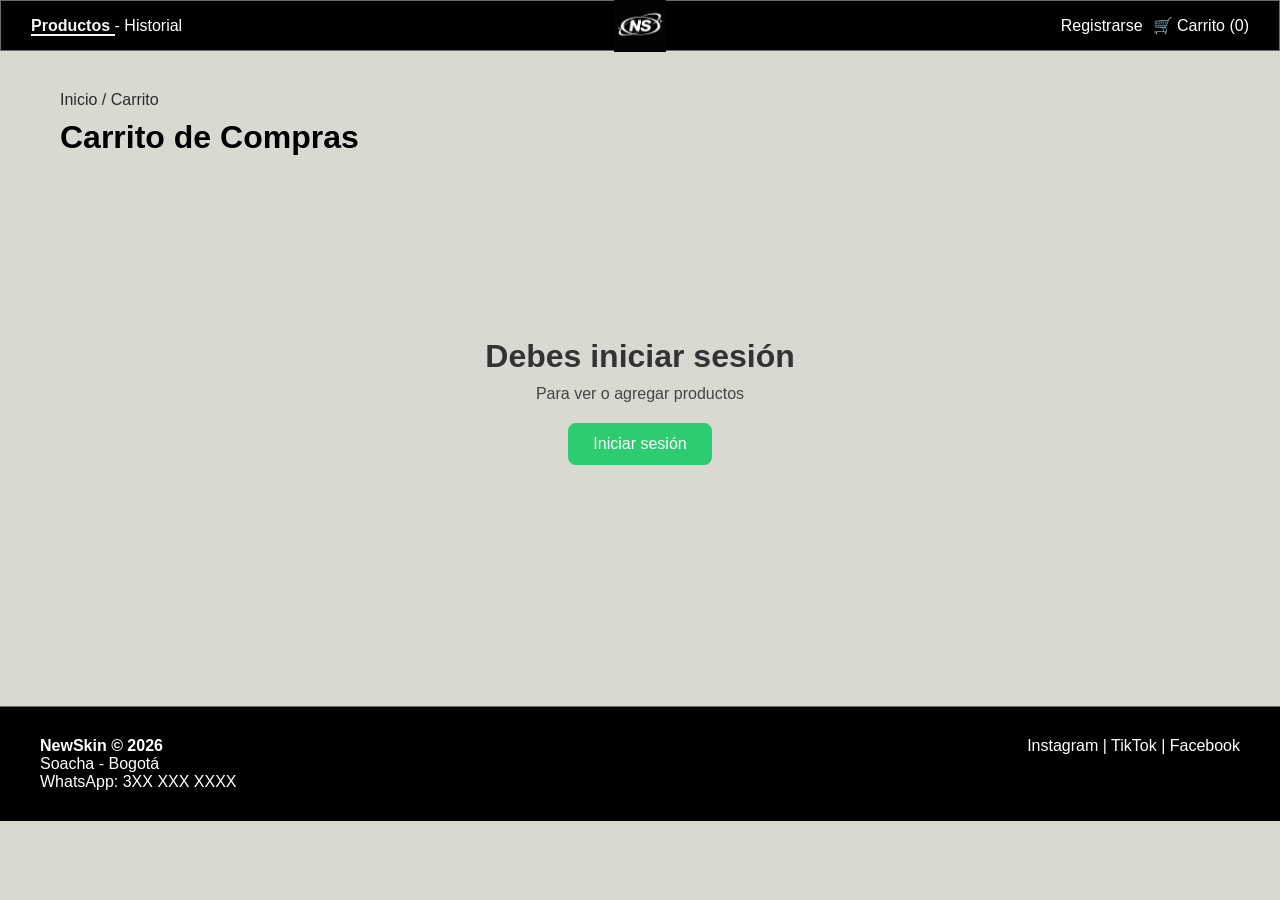
<file: Pruebas/html/PruebasCarrito.html>
<!DOCTYPE html>
<html lang="es">

<head>
    <meta charset="UTF-8">
    <meta name="viewport" content="width=device-width, initial-scale=1.0">
    <title>Carrito - NewSkin</title>
    <link rel="website icon" type="jpg" href="https://i.pinimg.com/736x/f6/bf/cd/f6bfcd062144fc391a9fd2374e61634c.jpg">
    <!--Cambie le link porque esta el de stagionatura xd-->

    <meta name="viewport" content="width=device-width, initial-scale=1.0">
    <link rel="stylesheet" href="/Pruebas/css/P_login.css">
    <link rel="stylesheet" href="/Pruebas/css/P_registrarse.css">
    <link rel="stylesheet" href="/Pruebas/css/P_inicarSesion.css">
    <link rel="stylesheet" href="/Pruebas/css/P_usuario.css">
    <link rel="stylesheet" href="/Pruebas/css/P_toast_login.css">
    <link rel="stylesheet" href="/Pruebas/css/P_carrito_CARRITO.css">
    <link rel="stylesheet" href="/Pruebas/css/P_productos_CARRITO.css">
    <link rel="stylesheet" href="/Pruebas/css/P_editar_producto_CARRITO.css">
    <link rel="stylesheet" href="/Pruebas/css/P_finalizar_compra_CARRITO.css">
    <link rel="stylesheet" href="/Pruebas/css/P_historial_CARRITO.css">
    <link rel="stylesheet" href="/Pruebas/css/P_toast_carritocompras.css">
    <link rel="stylesheet" href="/Pruebas/css/P_responsive_carrito_CARRITO.css">
</head>

<body>
    <header class="header">

        <div class="menu-toggle_carrito" onclick="toggleMenu_carrito()">☰</div>
    
        <div class="header-left">
            <span id="btnProductos" class="activo">Productos </span>
            <span> - </span>
            <span id="btnHistorial"> Historial</span>
        </div>
    
        <div class="logo" onclick="window.location.href='/Pruebas/html/PruebasOficial.html';">
            <img src="/Pruebas/img/logo/NS_negro.jpeg" alt="NEW SKIN">
        </div>
    
        <div class="header-right">
            <div class="login loginBtn"></div>
            <span>🛒 Carrito (<span class="contadorCarrito">0</span>)</span>
        </div>
    
    </header>
    
    <div id="mobileMenu_carrito" class="mobile-menu_carrito">
        <p id="btnProductosMobile_carrito">Productos</p>
        <p id="btnHistorialMobile_carrito">Historial</p>
        <p class="loginBtn"></p>
    </div>

    <main>
    
        <div class="breadcrumb"><samp onclick="window.location.href='/Pruebas/html/PruebasOficial.html';">Inicio</samp><samp> / Carrito</samp></div>

        <h1>Carrito de Compras</h1>
        <div id="carritoContainer"></div>
        <div class="acciones"></div>
    
    </main>
    <footer>
        <div class="footer-content">
            <div>
                <p><b>NewSkin © 2026</b></p>
                <p>Soacha - Bogotá</p>
                <p>WhatsApp: 3XX XXX XXXX</p>
            </div>
            <div>
                <a href="https://www.instagram.com/newskin.col?igsh=bjlxbjMxemZkdnFq" target="_blank" class="social">Instagram</a> |
                <a href="https://www.tiktok.com/@newskin2?_r=1&_t=ZS-958Opl9dTUN" target="_blank" class="social">TikTok</a> |
                <a href="https://www.facebook.com/share/1AdoXUvwRw/" target="_blank" class="social">Facebook</a>
            </div>
        </div>
    </footer>

</body>
    <script src="/Pruebas/js/P_login.js"></script>
    <script src="/Pruebas/js/P_registrarse.js"></script>
    <script src="/Pruebas/js/P_iniciarSesion.js"></script>
    <script src="/Pruebas/js/P_usuario_INDEX.js"></script>
    <script src="/Pruebas/js/P_toast_login.js"></script>
    <script src="/Pruebas/js/P_productos_carrito_CARRITO.js"></script>
    <script src="/Pruebas/js/P_editar_producto_CARRITO.js"></script>
    <script src="/Pruebas/js/P_finalizar_compra_CARRITO.js"></script>
    <script src="/Pruebas/js/P_productos-historial_CARRITO.js"></script>
    <script src="/Pruebas/js/P_historial_carrito_CARRIT.JS"></script>
    <script src="/Pruebas/js/P_carrito.js"></script>
    <script src="/Pruebas/js/P_toast_carritocompras.js"></script>
    <script src="/Pruebas/js/P_responsive_INDEX.js"></script>
</html>
</file>
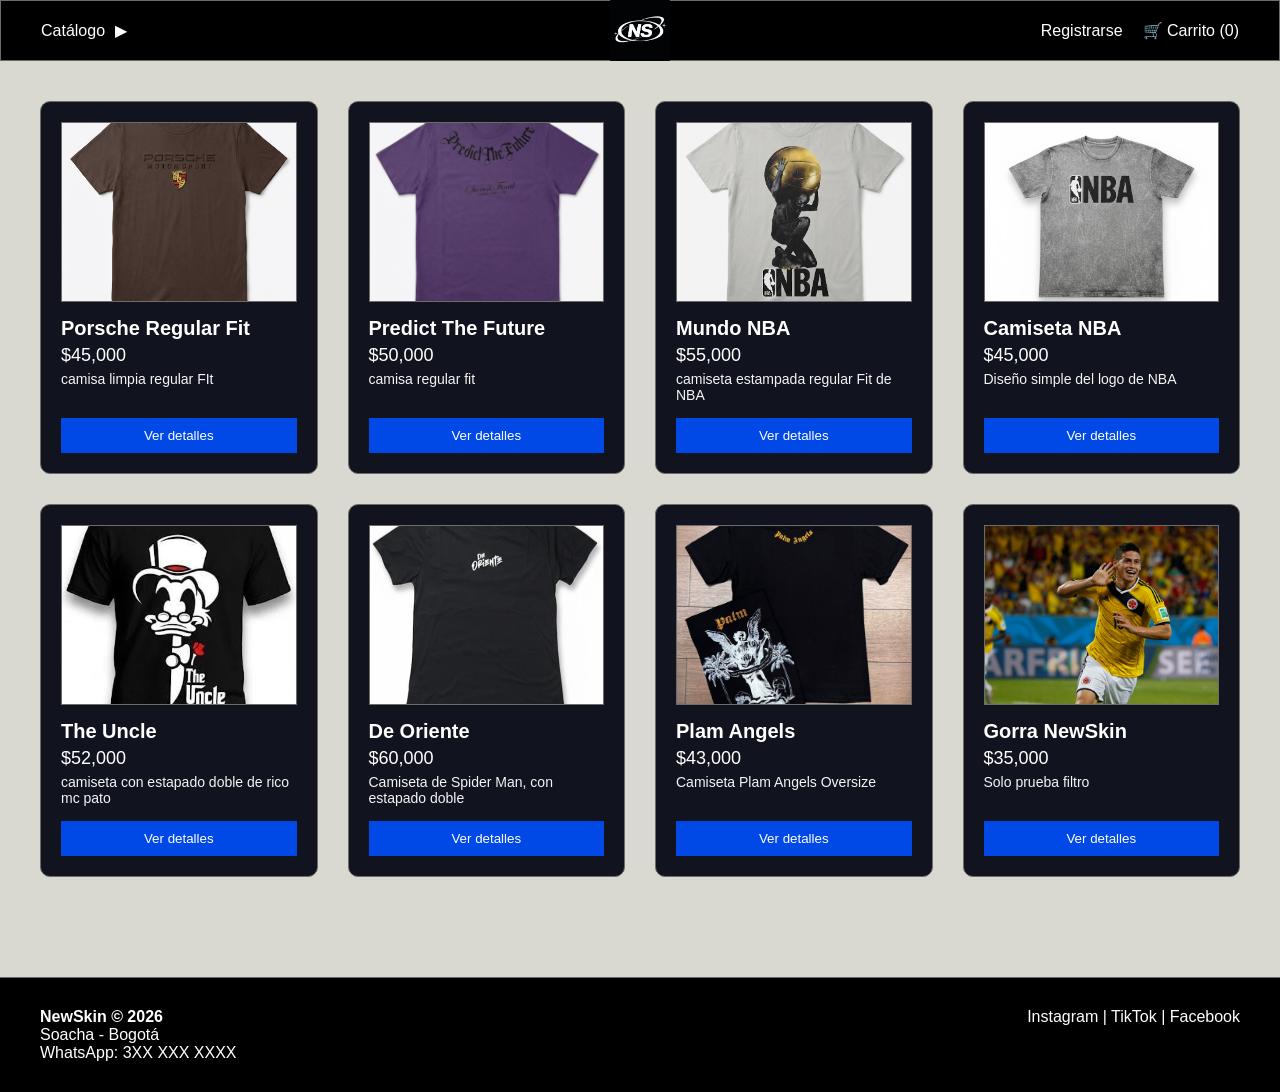
<file: Pruebas/html/PruebasOficial.html>
<!--
LISTA DE HACERES CON EL CODIGO

    - ultima prueba de calidad de bolañitos y presentarlo al mundo si es posible

    * => significa que bolañitos haga un testo de lo q se lleva hasta el momento

cual quier cambio fallo registro o cosa para apuntar crear un archivo .MD agregar el texto informativo
 de realizar un push para que los demas sepan de cambios e informacion
-->

<!DOCTYPE html>
<html lang="es">

<head>
    <meta charset="UTF-8">
    <meta name="viewport" content="width=device-width, initial-scale=1.0">
    <title>NewSkin - PRUEBA OFICIAL</title>
    <link rel="website icon" type="jpg" href="https://i.pinimg.com/736x/f6/bf/cd/f6bfcd062144fc391a9fd2374e61634c.jpg">
    <!--Cambie le link porque esta el de stagionatura xd-->

    <link rel="stylesheet" href="/Pruebas/css/P_header-footer_INDEX.css">
    <link rel="stylesheet" href="/Pruebas/css/P_main_INDEX.css">
    <link rel="stylesheet" href="/Pruebas/css/P_catalogo-filtro_INDEX.css">
    <link rel="stylesheet" href="/Pruebas/css/P_ver-detalles_INDEX.css">
    <link rel="stylesheet" href="/Pruebas/css/P_login.css">
    <link rel="stylesheet" href="/Pruebas/css/P_registrarse.css">
    <link rel="stylesheet" href="/Pruebas/css/P_inicarSesion.css">
    <link rel="stylesheet" href="/Pruebas/css/P_usuario.css">
    <link rel="stylesheet" href="/Pruebas/css/P_toast_login.css">
    <link rel="stylesheet" href="/Pruebas/css/P_toast_carritocompras.css">
    <link rel="stylesheet" href="/Pruebas/css/P_responsive_INDEX.css">
</head>

<body>
    <header>
        <div class="nav">
            <div class="menu-toggle" onclick="toggleMenu()">☰</div>

            <div class="catalogo" onclick="toggleCatalogoMenu()">
                Catálogo <span id="flechaCatalogo">▶</span>
            </div>
            <!-- FILTRO -->
            <div id="catalogoMenu" class="catalogo-menu">
                <p onclick="filtrarProductos('todos')">Todos</p>
                <p onclick="filtrarProductos('sin_estampado')">Sin estampado</p>
                <p onclick="filtrarProductos('con_estampado')">Con estampado</p>
                <p onclick="filtrarProductos('doble_estampado')">Estampado doble</p>
                <p onclick="filtrarProductos('gorra')">Gorras</p>
            </div>

            <div class="logo">
                <img src="/Pruebas/img/logo/NS_negro.jpeg" alt="NEW SKIN">
            </div>
            <div class="right-menu">
                <div class="login loginBtn"></div>
                <div class="carrito" onclick="window.location.href='/Pruebas/html/PruebasCARRITO.html';">
                    🛒 Carrito (<span class="contadorCarrito">0</span>)
                </div>
            </div>
        </div>

        <div id="mobileMenu" class="mobile-menu">
            <p onclick="toggleCatalogoMenu()">Catálogo</p>
            <p class="loginBtn"></p>
            <p onclick="window.location.href='/Pruebas/html/PruebasCARRITO.html';">Carrito (<span class="contadorCarrito">0</span>)</p>
        </div>
    </header>
    <main>
        <div class="productos" id="contenedor-productos">

        </div>
    </main>
    <footer>
        <div class="footer-content">
            <div>
                <p><b>NewSkin © 2026</b></p>
                <p>Soacha - Bogotá</p>
                <p>WhatsApp: 3XX XXX XXXX</p>
            </div>
            <div>
                <a href="https://www.instagram.com/newskin.col?igsh=bjlxbjMxemZkdnFq" target="_blank" class="social">Instagram</a> |
                <a href="https://www.tiktok.com/@newskin2?_r=1&_t=ZS-958Opl9dTUN" target="_blank" class="social">TikTok</a> |
                <a href="https://www.facebook.com/share/1AdoXUvwRw/" target="_blank" class="social">Facebook</a>
            </div>
        </div>
    </footer>
</body>
    <script src="/Pruebas/js/P_responsive_INDEX.js"></script>
    <script src="/Pruebas/js/P_cards-productos_INDEX.js"></script>
    <script src="/Pruebas/js/P_catalogo-filtro_INDEX.js"></script>
    <script src="/Pruebas/js/P_ver-detalles_INDEX.js"></script>
    <script src="/Pruebas/js/P_login.js"></script>
    <script src="/Pruebas/js/P_registrarse.js"></script>
    <script src="/Pruebas/js/P_iniciarSesion.js"></script>
    <script src="/Pruebas/js/P_usuario_INDEX.js"></script>
    <script src="/Pruebas/js/P_toast_login.js"></script>
    <script src="/Pruebas/js/P_comprar_Ahora.INDEX.js"></script>
    <script src="/Pruebas/js/P_carrito.js"></script>
    <script src="/Pruebas/js/P_toast_carritocompras.js"></script>
</html>
</file>
<file: Pruebas/css/P_login.css>
.avatar {
    width: 40px;
    height: 40px;
    background-color: #333;
    color: white;
    border-radius: 50%;
    
    display: flex;
    align-items: center;
    justify-content: center;

    font-weight: bold;
    font-size: 16px;
    cursor: pointer;

    transition: 0.3s;
}

.avatar:hover {
    background-color: #555;
}

/* 🔥 RESPONSIVE AVATAR */
@media (max-width: 500px) {

    .avatar {
        width: 32px;
        height: 32px;
        font-size: 13px;
    }

}
</file>
<file: Pruebas/css/P_registrarse.css>
/* ===== FONDO MODAL ===== */
.modalRegistro {
    position: fixed;
    top: 0;
    left: 0;
    width: 100%;
    height: 100%;

    background: rgba(0, 0, 0, 0.6);

    display: flex;
    align-items: center;
    justify-content: center;

    z-index: 999;

    overflow-y: auto; /* 🔥 permite mover el modal en pantallas pequeñas */
}
/* ===== CAJA MODAL ===== */
.modalRegistro-box {
    background: #00133a;
    padding: 30px;
    border-radius: 12px;
    width: 420px;

    display: flex;
    flex-direction: column;
    gap: 15px;

    position: relative;

    max-height: 90vh;   /* 🔥 límite de altura */
    overflow-y: auto;   /* 🔥 scroll interno */
}

/* ===== TITULO ===== */
.modalRegistro-box h2 {
    text-align: center;
    color: white;
}

/* ===== BOTON CERRAR ===== */
.cerrarRegistro {
    position: absolute;
    top: 10px;
    right: 15px;
    font-size: 22px;
    cursor: pointer;
}

/* ===== FILA NOMBRE ===== */
.filaRegistro {
    display: flex;
    gap: 10px;
}

.filaRegistro input {
    width: 100%;
    background: #2f365d;
}

/* ===== INPUTS ===== */
.modalRegistro-box input {
    padding: 10px;
    border: 1px solid #11131f;
    border-radius: 8px;
    background: #2f365d;
}

/* ===== BOTON ===== */
.modalRegistro-box button {
    padding: 12px;
    border: none;
    background: #333;
    color: white;
    border-radius: 8px;
    cursor: pointer;
}

.modalRegistro-box button:hover {
    background: #000;
}

/* ===== TERMINOS ===== */
.terminos-boxRegistro {
    font-size: 13px;
    color: white;
}

#toggleTerminos {
    color: rgb(125, 182, 243);
    cursor: pointer;
    text-decoration: none;
}

/* 🔥 CONTENEDOR SCROLL TERMINOS */
.contenido-terminosRegistro {
    display: none;
    margin-top: 10px;
    font-size: 12px;
    background: #2f365d;
    color: whitesmoke;
    padding: 10px;
    border-radius: 6px;

    max-height: 150px;   /* 🔥 altura fija */
    overflow-y: auto;    /* 🔥 scroll SOLO aquí */
}

.contenido-terminosRegistro.activo {
    display: block;
}

/* ===== LOGIN LINK ===== */
.login-linkRegistro {
    text-align: center;
    font-size: 14px;
    color: white;
}

#irLogin {
    color: rgb(125, 182, 243);;
    cursor: pointer;
    text-decoration: none;
}

/* ===== PASSWORD ===== */
.password-boxRegistro {
    position: relative;
    display: flex;
    align-items: center;
}

.password-boxRegistro input {
    width: 100%;
    padding-right: 40px;
}

#togglePassword {
    position: absolute;
    right: 10px;
    cursor: pointer;
    font-size: 16px;
}

/* ===== RESPONSIVE ===== */
@media (max-width: 500px) {

    .modalRegistro-box {
        width: 90%;
        padding: 20px;
    }

    .filaRegistro {
        flex-direction: column;
    }
}

/* ===== BLOQUEAR SCROLL FONDO ===== */
body.modal-abierto {
    overflow: hidden;
}
</file>
<file: Pruebas/css/P_inicarSesion.css>
.modalInicioSesion {
    position: fixed;
    top: 0;
    left: 0;
    width: 100%;
    height: 100%;

    background: rgba(0, 0, 0, 0.5);
    
    display: flex;
    align-items: center;
    justify-content: center;

    z-index: 1000;

    backdrop-filter: blur(3px);
}

.modalInicioSesion-box {
    width: 550px; 
    max-width: 90%;

    background: #00133a;
    padding: 40px 60px;

    border-radius: 20px;
    position: relative;

    box-shadow: 0 10px 30px rgba(0,0,0,0.2);

    animation: aparecerModal 0.3s ease;

    text-align: center;
}

.modalInicioSesion-box h2 {
    margin-bottom: 20px;
    color: white;
}

/* ===== ANIMACIÓN ===== */
@keyframes aparecerModal {
    from {
        opacity: 0;
        transform: scale(0.9);
    }
    to {
        opacity: 1;
        transform: scale(1);
    }
}

.cerrarInicioSesion {
    position: absolute;
    top: 15px;
    right: 20px;

    font-size: 22px;
    cursor: pointer;
    color: balck;
}

.cerrarInicioSesion:hover {
    color: #a12a2a;
}

.password-boxLogin {
    position: relative;
    display: flex;
    align-items: center;
}

.password-boxLogin input {
    width: 100%;
    background-color: #2f365d;
}

.password-boxLogin span {
    position: absolute;
    right: 12px;
    cursor: pointer;
    font-size: 14px;
}

.login-opciones {
    display: flex;
    gap: 35px; 
}

.login-col {
    display: flex;
    flex-direction: column;
    gap: 12px;
}

.login-col:first-child {
    flex: 1;
    border-right: 1px solid #11131f;
    padding-right: 15px;
}

.login-col:last-child {
    flex: 1.4;
    padding-left: 15px;
}

.login-col h4 {
    margin-bottom: 5px;
    font-size: 16px;
    color: white;
}

.login-col input {
    padding: 12px;
    border-radius: 10px;
    border: 1px solid #11131f;
    outline: none;
    transition: 0.2s;
    background: #2f365d;
}

.login-col input:focus {
    border-color: #333;
}

.login-col button {
    margin-top: 5px;
    padding: 12px;
    border: none;
    background: #333;
    color: white;
    border-radius: 10px;
    cursor: pointer;
    transition: 0.2s;
}

.login-col button:hover {
    background: #000;
}

/* ========================= */
/* 🔥 NUEVO: LINK REGISTRO */
/* ========================= */

.registro-linkLogin {
    margin-top: 20px;
    font-size: 14px;
    color: #555;
}

.registro-linkLogin span {
    color: rgb(125, 182, 243);
    cursor: pointer;
    transition: 0.2s;
}

/* RESPONSIVE */
@media (max-width: 600px) {
    .modalInicioSesion-box {
        padding: 30px 20px;
    }

    .login-opciones {
        flex-direction: column;
        gap: 20px;
    }

    .login-col:first-child {
        border-right: none;
        border-bottom: 1px solid #ddd;
        padding-bottom: 15px;
    }

    .login-col:last-child {
        padding-left: 0;
        padding-top: 10px;
    }
}
</file>
<file: Pruebas/css/P_usuario.css>
/* ===== MODAL USUARIO (FONDO) ===== */
.modalUsuario {
    position: fixed;
    top: 0;
    left: 0;
    width: 100%;
    height: 100%;

    background: rgba(0, 0, 0, 0.5);

    display: flex;
    justify-content: center;
    align-items: center;

    z-index: 1000;

    backdrop-filter: blur(3px);
}


/* ===== CAJA DEL MODAL ===== */
.modalUsuario-box {
    width: 480px;
    max-width: 90%;

    background: #00133a;
    padding: 35px 50px;

    border-radius: 20px;
    position: relative;

    box-shadow: 0 10px 30px rgba(0,0,0,0.2);

    animation: aparecerModal 0.3s ease;
}


/* ===== ANIMACION ===== */
@keyframes aparecerModal {
    from {
        opacity: 0;
        transform: scale(0.9);
    }
    to {
        opacity: 1;
        transform: scale(1);
    }
}


/* ===== BOTON CERRAR ===== */
.modalUsuario-box .close {
    position: absolute;
    top: 15px;
    right: 20px;

    font-size: 22px;
    cursor: pointer;
    color: black;
}

.modalUsuario-box .close:hover {
    color: #a12a2a;
}


/* ===== TITULO ===== */
.modalUsuario-box h2 {
    text-align: center;
    margin-bottom: 20px;
    color: whitesmoke;
}


/* ===== CAMPOS ===== */
.campo {
    display: flex;
    flex-direction: column;
    gap: 5px;
    margin-bottom: 12px;
}

.campo label {
    font-size: 14px;
    color: white;
}

.campo input {
    padding: 12px;
    border-radius: 10px;
    border: 1px solid #11131f;
    outline: none;
    transition: 0.2s;
    color: #cfcfcf;
    background: #2f365d;
}

.campo input:focus {
    border-color: #11131f;
}

/* 🔒 cuando está bloqueado */
.campo input:disabled {
    background: #2f365d;
    cursor: not-allowed;
}


/* ===== PASSWORD BOX (NUEVO 🔥) ===== */
.password-boxLogin {
    position: relative;
    display: flex;
    align-items: center;
}

.password-boxLogin input {
    width: 100%;
    padding-right: 40px; /* espacio para el icono */
}

.password-boxLogin span {
    position: absolute;
    right: 12px;
    cursor: pointer;
    font-size: 16px;
    user-select: none;
    transition: 0.2s;
}

.password-boxLogin span:hover {
    transform: scale(1.1);
}


/* ===== BOTONES ===== */
.acciones-usuario {
    display: flex;
    flex-wrap: wrap;
    gap: 10px;
    margin-top: 15px;
}

.acciones-usuario button {
    flex: 1;
    padding: 12px;

    border: none;
    border-radius: 10px;

    background: #333;
    color: white;

    cursor: pointer;
    transition: 0.2s;
}

.acciones-usuario button:hover {
    background: #000;
}


/* 🔥 BOTON CANCELAR */
#btnCancelar {
    background: #aaa;
}

#btnCancelar:hover {
    background: #888;
}


/* 🔥 BOTON CERRAR SESION */
.acciones-usuario button:last-child {
    background: #e74c3c;
}

.acciones-usuario button:last-child:hover {
    background: #c0392b;
}


/* ===== RESPONSIVE ===== */
@media (max-width: 500px) {

    .modalUsuario-box {
        padding: 25px 20px;
    }

    .acciones-usuario {
        flex-direction: column;
    }
}
</file>
<file: Pruebas/css/P_toast_login.css>
/* ===== CONTENEDOR TOAST ===== */
.toast-container {
    position: fixed;
    top: 20px;
    right: 20px;
    z-index: 2000;

    display: flex;
    flex-direction: column;
    gap: 12px;
}


/* ===== TOAST ===== */
.toast {
    min-width: 260px;
    max-width: 320px;

    padding: 14px 18px;
    border-radius: 12px;

    color: white;
    font-size: 14px;
    font-weight: 500;

    /* 🔥 EFECTO RELIEVE (SOMBRA PRO) */
    box-shadow: 
        0 10px 25px rgba(0,0,0,0.25),
        0 3px 8px rgba(0,0,0,0.15);

    animation: slideIn 0.3s ease;
}


/* ===== TIPOS ===== */
.toast.success {
    background: #2ecc71;
}

.toast.error {
    background: #e74c3c;
}

.toast.info {
    background: #3498db;
}


/* ===== ANIMACION ENTRADA ===== */
@keyframes slideIn {
    from {
        opacity: 0;
        transform: translateX(60px);
    }
    to {
        opacity: 1;
        transform: translateX(0);
    }
}


/* ===== ANIMACION SALIDA ===== */
@keyframes fadeOut {
    from {
        opacity: 1;
    }
    to {
        opacity: 0;
        transform: translateX(60px);
    }
}


/* 📱 RESPONSIVE (MÓVIL) */
@media (max-width: 500px) {

    .toast-container {
        top: 10px;
        right: 10px;
        left: 10px;
        align-items: center;
    }

    .toast {
        width: 100%;
        text-align: center;
    }
}


/*productos carrito*/
.toast_productos_carrito_login {
    position: fixed;
    bottom: 20px;
    right: 20px;
    min-width: 250px;
    max-width: 350px;
    background: #222;
    color: #fff;
    padding: 12px 16px;
    border-radius: 10px;
    box-shadow: 0 5px 15px rgba(0,0,0,0.3);
    opacity: 0;
    transform: translateY(20px);
    transition: all 0.3s ease;
    z-index: 9999;
}
.toast_productos_carrito_login.show {
    opacity: 1;
    transform: translateY(0);
}
.toast_productos_carrito_login.success {
    border-left: 5px solid #00c853;
}
.toast_productos_carrito_login.error {
    border-left: 5px solid #ff3d00;
}
.toast-contenido strong {
    display: block;
    font-size: 14px;
}
.toast-contenido p {
    margin: 2px 0 0;
    font-size: 13px;
}
</file>
<file: Pruebas/css/P_carrito_CARRITO.css>
/*documento, header,main,footer   ACA NO ESTA NI PRODUCTOS NI HISTORAL*/
* {
    margin: 0;
    padding: 0;
    box-sizing: border-box;
    font-family: Arial, Helvetica, sans-serif;
}

body {
    background: #dad9d1;
    color: black;
}

/* HEADER */
.header {
    display: flex;
    justify-content: space-between;
    align-items: center;
    padding: 15px 30px;
    border: 1px solid #6d6c68;
    background: #000000;
    color: white;
}

.logo{
    position:absolute;
    left:50%;
    transform:translateX(-50%);

    display:flex;
    justify-content:center;
    align-items:center;

    width:100%;
    max-width:140px; /* 🔥 controlas el ancho real */
}

.logo img{
    width:37%;       /* ocupa el contenedor */
    height:auto;      /* mantiene proporción */
    object-fit:contain;
}

.header-right {
    display: flex;
    gap: 10px;
    align-items: center;
}

.login{
    cursor: pointer;
}

/*MAIN*/

main {
    max-width: 1200px;
    margin: 40px auto;
    padding: 0 20px; 
}


.breadcrumb {
    color: #2a2a2a;
    margin-bottom: 10px;
    cursor: pointer;
}

/* TITULO */
h1 {
    margin-bottom: 20px;
}


/* FOOTER */
footer {
    margin-top: 60px;
    border-top: 1px solid #6d6c68;
    padding: 30px 40px;
    background:#000000; 
    color: white;
}

.footer-content {
    display: flex;
    justify-content: space-between;
}

.social {
    cursor: pointer;
    text-decoration: none; 
    color: inherit;        
}


#nav{
    margin: 20px;
    font-size: 20px;
}

#nav span{
    cursor: pointer;
}

.activo{
    font-weight: bold;
    color: whitesmoke;
    border-bottom: 2px solid whitesmoke;
}

.header-left{
    cursor: pointer;
}

.menu-toggle_carrito{
    display:none;
    font-size:24px;
    cursor:pointer;
}

.mobile-menu_carrito{
    display:none;
    background:#000000;
    border-top:1px solid #6d6c68;
    padding:15px;
    color: white;
}

.mobile-menu_carrito p{
    padding:10px 0;
    cursor:pointer;
}
</file>
<file: Pruebas/css/P_productos_CARRITO.css>
/* CAJA */
.carrito-box {
    background: #11131f;
    border: 1px solid #030914;
    padding: 20px;
    border-radius: 10px;
}

/* HEADER TABLA */
.carrito-header {
    display: grid;
    grid-template-columns: 2fr 1fr 1fr 1fr 3.5%;
    font-weight: bold;
    padding-bottom: 10px;
    border-bottom: 1px solid #0035a8;
    color: #cfcfcf;

    align-items: center;
    text-align: center;
}

/* PRODUCTO */
.producto {
    display: grid;
    grid-template-columns: 2fr 1fr 1fr 1fr;
    align-items: center;
    padding: 20px 0;
    border-bottom: 1px solid #0035a8;
    color: white;
}

/* INFO PRODUCTO */
.info {
    display: flex;
    align-items: center;
    gap: 15px;
}

.info img {
    width: 80px;
    height: 80px;
    object-fit: cover;
    background: #030c21;
}

.info h3 {
    margin-bottom: 5px;
    color: white;
}

.info small {
    color: #777;
}

/* EDITAR (LAPIZ) */
.editar {
    display: flex;
    align-items: center;
    justify-content: center;
    font-size: 14px;
    cursor: pointer;
    margin-right: 8px;
}

/* PRECIO */
.precio {
    text-align: center;
    color: white;
}

/* CANTIDAD */
.cantidad {
    display: flex;
    justify-content: center;
    align-items: center;
    gap: 10px;
    color: whitesmoke;
}

.cantidad button {
    width: 30px;
    height: 30px;
    border: 1px solid #001c58;
    background: #11131f;
    cursor: pointer;
    color: white;
}

.cantidad span {
    width: 20px;
    text-align: center;
    color: white;
}

/* SUBTOTAL */
.subtotal {
    display: flex;
    align-items: center;
    justify-content: space-between;
    width: 100%;
    color: white;
}

#subtotal {
    display: inline-block;
    width: 100%;
    text-align: center;
    color: white;
}

/* ELIMINAR */
.eliminar {
    display: flex;
    align-items: center;
    justify-content: center;
    font-size: 18px;
    cursor: pointer;
    margin-left: auto;
}

/* TOTAL */
.total {
    display: flex;
    justify-content: flex-end;
    margin-top: 20px;
    font-size: 20px;
    gap: 10px;
    color: white;
}

/* BOTONES */
.acciones {
    display: flex;
    justify-content: flex-end;
    gap: 15px;
    margin-top: 20px;
}

.seguir {
    padding: 10px 20px;
    border: 1px solid #0049e6;
    background: #007fe6;
    cursor: pointer;
    color: white;
}

.finalizar {
    padding: 10px 20px;
    border: none;
    background: #0049e6;
    color: white;
    cursor: pointer;
}


/*STILOS SI LA SESION NO ESTA HABILITADAS*/

/* CONTENEDOR GENERAL */
.no-session {
    display: flex;
    flex-direction: column;
    align-items: center;
    justify-content: center;
    height: 50vh;
    text-align: center;
}

/* TITULO */
.no-session h2 {
    font-size: 32px;
    margin-bottom: 10px;
    color: #333;
}

/* TEXTO */
.no-session p {
    font-size: 16px;
    color: #444;
    margin-bottom: 20px;
}

/* BOTÓN */
#btnLogin {
    background-color: #2ecc71;
    color: white;
    border: none;
    padding: 12px 25px;
    font-size: 16px;
    border-radius: 8px;
    cursor: pointer;
    transition: all 0.3s ease;
}

/* HOVER */
#btnLogin:hover {
    background-color: #27ae60;
    transform: scale(1.05);
}

/* CLICK EFECTO */
#btnLogin:active {
    transform: scale(0.95);
}
</file>
<file: Pruebas/css/P_editar_producto_CARRITO.css>
/* ===== MODAL FONDO ===== */
.modal {
    position: fixed;
    top: 0;
    left: 0;
    width: 100%;
    height: 100%;

    background: rgba(0, 0, 0, 0.5);

    display: none; /* se activa con JS */
    justify-content: center;
    align-items: center;

    z-index: 1000;
}

/* ===== CAJA MODAL ===== */
.modal-content {
    background: #00133a;
    padding: 30px;
    border-radius: 12px;
    color: white;

    width: 350px;
    max-width: 90%;

    box-shadow: 0 10px 30px rgba(0,0,0,0.2);

    display: flex;
    flex-direction: column;
    gap: 15px;

    animation: aparecer 0.25s ease;
}

/* ===== TITULO ===== */
.modal-content h2 {
    text-align: center;
    margin-bottom: 10px;
}

/* ===== LABELS ===== */
.modal-content label {
    font-size: 14px;
    color: #555;
}

/* ===== INPUT Y SELECT (por si los usas en otro lado) ===== */
.modal-content select,
.modal-content input {
    padding: 8px;
    border-radius: 6px;
    border: 1px solid #11131f;
    outline: none;
}

/* ===== INPUT FOCUS ===== */
.modal-content select:focus,
.modal-content input:focus {
    border-color: #11131f;
}

/* ========================= */
/* 🔥 NUEVO: GRUPOS */
/* ========================= */
.grupo p {
    font-size: 14px;
    font-weight: bold;
    margin-bottom: 5px;
}

/* ========================= */
/* 🔥 NUEVO: OPCIONES (talla/color) */
/* ========================= */
.opciones {
    display: flex;
    gap: 10px;
    flex-wrap: wrap;
}

.opciones div {
    padding: 8px 12px;
    border: 1px solid #11131f;
    cursor: pointer;
    border-radius: 6px;
    transition: 0.2s;
}

/* hover */
.opciones div:hover {
    border-color: #333;
}

/* activo */
.opciones div.activo {
    background: #333;
    color: white;
    border: none;
}

/* ========================= */
/* 🔥 NUEVO: CANTIDAD */
/* ========================= */
.cantidad-box {
    display: flex;
    align-items: center;
    justify-content: center;
    gap: 10px;
}

/* botones + / - */
.cantidad-box button {
    width: 32px;
    height: 32px;
    border: 1px solid #11131f;
    background: #00133a;
    cursor: pointer;
    border-radius: 6px;
    font-size: 16px;
    transition: 0.2s;
    color: white;
}

.cantidad-box button:hover {
    background: #f5f5f5;
}

/* numero */
.cantidad-box span {
    min-width: 30px;
    text-align: center;
    font-weight: bold;
}

/* ========================= */
/* BOTONES */
/* ========================= */
.modal-content .acciones {
    display: flex;
    justify-content: space-between;
    gap: 10px;
    margin-top: 15px;
}

#btnGuardar {
    background: #333;
    color: white;
    border: none;
    padding: 10px;
    border-radius: 6px;
    cursor: pointer;
    flex: 1;
}

#btnCancelar {
    background: #eee;
    border: none;
    padding: 10px;
    border-radius: 6px;
    cursor: pointer;
    flex: 1;
}

/* ===== HOVER ===== */
#btnGuardar:hover {
    background: #000;
}

#btnCancelar:hover {
    background: #ddd;
}

/* ===== ANIMACION ===== */
@keyframes aparecer {
    from {
        opacity: 0;
        transform: scale(0.9);
    }
    to {
        opacity: 1;
        transform: scale(1);
    }
}
</file>
<file: Pruebas/css/P_finalizar_compra_CARRITO.css>
/* ========================= */
/* MODAL FINALIZAR PAGO */
/* ========================= */

.modalFinalizarPago {
    display: none;
    position: fixed;
    top: 0;
    left: 0;
    width: 100%;
    height: 100%;

    background: rgba(0,0,0,0.7);

    justify-content: center;
    align-items: center;

    z-index: 999;
    overflow-y: auto;
}

.modalFinalizarPago-box{
    background: #00133a;
    width: 1000px;
    max-width: 95%;
    border-radius: 18px;
    padding: 30px;
    position: relative;
    color: #cfcfcf;

    display: flex;
    flex-direction: column;
    gap: 15px;

    box-shadow: 0 20px 50px rgba(0,0,0,0.3);
}

/* ========================= */
/* LISTA */
/* ========================= */

.item-compra{
    display:flex;
    align-items:center;
    gap:15px;
    border-bottom:1px solid #11131f;
    padding:12px 0;
}

.item-compra img{
    width:70px;
    border-radius:8px;
}

.item-compra div{
    flex:1;
}

.item-compra span{
    font-weight:bold;
}

/* ======================== */
/* SCROLL */
/* ========================= */

#listaCompra{
    max-height:350px;
    overflow-y:auto;
}

/* ========================= */
/* FOOTER (TOTAL + BOTONES) */
/* ========================= */

.footer-compra{
    display:flex;
    justify-content:space-between;
    align-items:center;
    margin-top:10px;
}

/* total */

.total{
    font-size:20px;
    font-weight:bold;
}

/* botones */

.botones-compra{
    display:flex;
    gap:10px;
}

/* seleccionar todo */

.btn-seleccionar{
    background:#ddd;
    border:none;
    padding:10px 15px;
    border-radius:8px;
    cursor:pointer;
}

.btn-seleccionar:hover{
    background:#ccc;
}

/* pagar */

.btn-pagar{
    background:#444;
    color:white;
    border:none;
    padding:12px 18px;
    border-radius:10px;
    cursor:pointer;
}

.btn-pagar:hover{
    background:#000;
}

.cerrar{
    cursor: pointer;
}

h2{color:white;}
</file>
<file: Pruebas/css/P_historial_CARRITO.css>
/* CONTENEDOR */
.historial-box {
    background: #11131f;
    border: 1px solid #030914;
    padding: 20px;
    border-radius: 10px;
}

/* GRID BASE (HEADER + ITEMS) */
.historial-header,
.historial-item {
    display: grid;
    grid-template-columns: 2fr 1fr 1fr 1fr;
    align-items: center;
}

/* HEADER */
.historial-header {
    font-weight: bold;
    padding-bottom: 10px;
    border-bottom: 1px solid #0035a8;
    color: #cfcfcf;
    text-align: center;
}

/* ITEM */
.historial-item {
    padding: 20px 0;
    border-bottom: 1px solid #0035a8;
}

/* INFO (IZQUIERDA) */
.historial-item .info {
    display: flex;
    align-items: center;
    gap: 15px;
    color: white;
}

/* IMAGEN */
.historial-item img {
    width: 70px;
    height: 70px;
    object-fit: cover;
    border-radius: 5px;
}

/* TEXTO INFO */
.historial-item .info div {
    display: flex;
    flex-direction: column;
}

/* CENTRADO GLOBAL COLUMNAS */
.historial-item .precio,
.historial-item .estado,
.historial-item .subtotal {
    display: flex;
    justify-content: center;
    align-items: center;
}

/* ESTADO */
.estado {
    font-weight: bold;
    padding: 6px 15px;
    border-radius: 8px;
}

/* COLORES ESTADO */
.estado.enviado {
    background: #fff3cd;
    color: #856404;
}

.estado.entregado {
    background: #d4edda;
    color: #155724;
}

.estado.cancelado {
    background: #f8d7da;
    color: #721c24;
}
</file>
<file: Pruebas/css/P_toast_carritocompras.css>
/* TOAST AGREGAR CARRITO */
#toast-agregarCarrito-container {
    position: fixed;
    top: 20px;
    right: 20px;
    z-index: 9999;
}
.toast-agregarCarrito {
    background: #111;
    color: white;
    padding: 12px 15px;
    border-radius: 10px;
    margin-bottom: 10px;
    min-width: 250px;
    max-width: 300px;
    box-shadow: 0 5px 15px rgba(0,0,0,0.3);

    opacity: 0;
    transform: translateX(100%);
    transition: all 0.3s ease;
}
.toast-agregarCarrito.show {
    opacity: 1;
    transform: translateX(0);
}
.toast-agregarCarrito.success {
    border-left: 5px solid #00c853;
}
.toast-agregarCarrito.error {
    border-left: 5px solid #ff3d00;
}
.toast-agregarCarrito strong {
    display: block;
    font-size: 14px;
}
.toast-agregarCarrito p {
    font-size: 13px;
    margin-top: 3px;
    opacity: 0.8;
}


/*comprar ahora*/
#contenedorToast_ComprarAhora {
    position: fixed;
    top: 20px;
    right: 20px;
    z-index: 9999;

    display: flex;
    flex-direction: column;
    gap: 10px;
}
.toast_ComprarAhora {
    background: #3182ce;
    color: white;

    padding: 14px 18px;
    border-radius: 10px;

    min-width: 260px;
    max-width: 340px;

    box-shadow: 0 5px 15px rgba(0,0,0,0.2);

    font-family: sans-serif;
    font-size: 14px;

    opacity: 0;
    transform: translateX(50px);
    transition: all 0.4s ease;
}
.toast_ComprarAhora strong {
    display: block;
    font-size: 15px;
    margin-bottom: 5px;
}
.toast_mensaje {
    line-height: 1.4;
}
.toast_ComprarAhora.success {
    background: #38a169;
}
.toast_ComprarAhora.error {
    background: #e53e3e;
}
.toast_ComprarAhora.show {
    opacity: 1;
    transform: translateX(0);
}
.toast_grande {
    min-width: 420px;
    max-width: 520px;

    padding: 20px 24px;

    font-size: 15px;
    /* 👇 mueve un poco hacia la izquierda */
    transform: translateX(0) translateX(-20%);
}
.toast_grande .toast_mensaje {
    margin-top: 10px;
    line-height: 1.6;
}
.toast_grande strong {
    font-size: 17px;
}
.toast_grande .total {
    display: block;
    margin-top: 12px;
    font-size: 18px;
    font-weight: bold;
}

/*finalizar compra*/
#contenedorToast_finalizar_compra {
    position: fixed;
    bottom: 20px;
    right: 20px;
    z-index: 9999;

    display: flex;
    flex-direction: column;
    gap: 10px;
}
.toast_finalizar_compra {
    background: #2b6cb0;
    color: white;

    padding: 12px 16px;
    border-radius: 8px;

    min-width: 240px;
    max-width: 320px;

    font-family: sans-serif;
    font-size: 14px;

    box-shadow: 0 4px 12px rgba(0,0,0,0.2);

    opacity: 0;
    transform: translateY(20px);
    transition: all 0.3s ease;
}
.toast_finalizar_compra strong {
    display: block;
    margin-bottom: 4px;
}
.toast_finalizar_compra_mensaje {
    line-height: 1.4;
}
.toast_finalizar_compra.success {
    background: #38a169;
}
.toast_finalizar_compra.error {
    background: #e53e3e;
}
.toast_finalizar_compra.show {
    opacity: 1;
    transform: translateY(0);
}


/*editar producto*/
.toast_editarProducto {
    position: fixed;
    top: 20px;
    right: 20px;
    min-width: 250px;
    max-width: 350px;
    background: #222;
    color: #fff;
    padding: 12px 16px;
    border-radius: 10px;
    box-shadow: 0 5px 15px rgba(0,0,0,0.3);
    opacity: 0;
    transform: translateY(-20px);
    transition: all 0.3s ease;
    z-index: 9999;
}
.toast_editarProducto.show {
    opacity: 1;
    transform: translateY(0);
}
.toast_editarProducto.success {
    border-left: 5px solid #00c853;
}
.toast_editarProducto.error {
    border-left: 5px solid #ff3d00;
}
.toast-contenido strong {
    display: block;
    font-size: 14px;
}
.toast-contenido p {
    margin: 2px 0 0;
    font-size: 13px;
}
</file>
<file: Pruebas/css/P_responsive_carrito_CARRITO.css>
/*carrito header,main y footer*/
/* ===== TABLET ===== */
@media (max-width:1024px) {
    .header {
        padding: 15px 20px;
    }

    .logo {
        width:100%;
        max-width:115px;
    }

    .logo img{
        width:100%;       
        height:auto;      
        object-fit:contain;
    }

    main {
        margin: 30px auto;
        padding: 0 15px;
    }

    footer {
        padding: 25px;
    }
}
/* ===== CELULAR ===== */
@media (max-width:600px) {

    .header {
        display: flex;
        flex-direction: row;
        justify-content: space-between;
        align-items: center;
    }
    .menu-toggle_carrito {
        display: block;
    }
    .header-left,
    .header-right {
        display: none;
    }
    .logo {
        position: static;
        transform: none;
        margin: auto;
        font-size: 22px;
    }
    main {
        margin: 20px auto;
        padding: 0 10px;
    }
    h1 {
        font-size: 22px;
        text-align: center;
    }
    .breadcrumb {
        text-align: center;
        font-size: 14px;
    }
    #nav {
        text-align: center;
        font-size: 16px;
    }
    footer {
        padding: 20px;
    }
    .footer-content {
        flex-direction: column;
        text-align: center;
        gap: 15px;
    }
    .mobile-menu_carrito.active {
        display: block;
    }
    #btnHistorialMobile_carrito{
        margin-bottom: 10px;
    }

}

/*productos*/
@media (max-width:1024px){

    .carrito-header{
        grid-template-columns: 2fr 1fr 1fr 1fr 8%;
        font-size:14px;
    }

    .producto{
        grid-template-columns: 2fr 1fr 1fr 1fr;
        gap:10px;
    }

    .info img{
        width:70px;
        height:70px;
    }

    .total{
        font-size:18px;
    }
}

@media (max-width:600px){
    .carrito-header{
        display:none;
    }
    .producto{
        display:grid;
        grid-template-columns:1fr 1fr 1fr;
        grid-template-areas:
            "info info info"
            "precio cantidad subtotal";
        gap:10px;
        padding:15px 0;
    }
    .info{
        grid-area:info;
        width:100%;
        display:flex;
        align-items:center;
        gap:10px;
        position:relative; /* para el ✏️ */
    }   
    .info img{
        width:70px;
        height:70px;
    }
    .info div{
        flex:1;
        padding-right:20px;
        display:flex;
        flex-direction:column;
        justify-content:center;
        align-items:center;
        text-align:center;
    }
    .info h3{
        font-size:16px;
    }
    
    .info small{
        font-size:12px;
    }
    .editar{
        position:absolute;
        right:0;
        top:0;
        font-size:14px;
        cursor:pointer;
    }
    .precio{
        grid-area:precio;
        display:flex;
        align-items:center;
        justify-content:center;
        font-size:14px;
    }
    .cantidad{
        grid-area:cantidad;
        display:flex;
        flex-direction:row;
        align-items:center;
        justify-content:center;
        gap:8px;
        font-size:14px;
    }
    .cantidad button{
        width:25px;
        height:25px;
        display:flex;
        align-items:center;
        justify-content:center;
    }
    .cantidad span{
        min-width:20px;
        text-align:center;
    }
    .subtotal{
        grid-area:subtotal;
        display:flex;
        align-items:center;
        justify-content:center;
        font-size:14px;
    }
    .eliminar{
        justify-content:flex-end;
        font-size:16px;
    }
}
    
/*historal*/    
@media (max-width:600px){

    .historial-header{
        display:none;
    }
    .historial-item{
        display:flex;
        flex-direction:column;
        gap:12px;
        padding:15px 0;
    }
    .historial-item .info{
        display:flex;
        align-items:center;
        gap:10px;
    }    
    .historial-item img{
        width:65px;
        height:65px;
    }
    .historial-item .info div{
        flex:1;
        display:flex;
        flex-direction:column;
        justify-content:center;
        align-items:center;
        text-align:center;
    }
    .historial-item{
        display:grid;
        grid-template-columns:1fr 1fr 1fr;
        grid-template-areas:
            "info info info"
            "precio estado subtotal";
        gap:10px;
    }
    .historial-item .info{
        grid-area:info;
    }
    .historial-item .precio{
        grid-area:precio;
        display:flex;
        justify-content:center;
        align-items:center;
        font-size:14px;
    }
    .historial-item .estado{
        grid-area:estado;
        display:flex;
        justify-content:center;
        align-items:center;
        font-size:13px;
        padding:5px 10px;
    }
    .historial-item .subtotal{
        grid-area:subtotal;
        display:flex;
        justify-content:center;
        align-items:center;
        font-size:14px;
    }
}
    
/*editar productos*/
@media (max-width:1024px ) and (min-width:601px) {
    .modal-content {
        width: 80vw;
        height: 42vh;
        max-width: 900px;
        max-height: 55vh;
    }
    .grupo {
        display: flex;
        flex-direction: column;
        align-items: center;
        text-align: center;
    }
    .opciones {
        display: flex;
        gap: 10px;
        flex-wrap: wrap;
        justify-content: center;
    }
    .grupo p {
        font-size: 20px;
        font-weight: bold;
    }
    .opciones div {
        font-size: 20px;
        padding: 10px 16px;
    }
}
</file>
<file: Pruebas/css/P_header-footer_INDEX.css>
/* ===== RESET ===== */
*{
    margin:0;
    padding:0;
    box-sizing:border-box;
    font-family: Arial, Helvetica, sans-serif;
}

body{
    background:#dad9d1; /*🎨 #f5f5f5;*/
}

/* ===== HEADER ===== */
header{
    background:#000000; /*🎨 white;*/
    border:1px solid #6d6c68;/*🎨 #ccc*/
    padding:20px 40px;
    position:relative;
    color:white; /*🎨 comentar linea*/
}

.nav{
    display:flex;
    align-items:center;
    justify-content:space-between;
}

/* BOTON MENU MOBILE */
.menu-toggle{
    display:none;
    font-size:24px;
    cursor:pointer;
}

/* CATALOGO */
.catalogo{
    cursor:pointer;
}

/* LOGO */
.logo{
    position:absolute;
    left:50%;
    transform:translateX(-50%);

    display:flex;
    justify-content:center;
    align-items:center;

    width:100%;
    max-width:150px;
}

.logo img{
    width:40%;       /* ocupa el contenedor */
    height:auto;      /* mantiene proporción */
    object-fit:contain;
}

/* MENU DERECHO */
.right-menu{
    display:flex;
    gap:20px;
    align-items:center;
}

.carrito,
.login{
    cursor:pointer;
}

/* ===== MENU MOVIL ===== */
/*burger*/
.mobile-menu{
    display:none;
    background:#000000; /*🎨 white;*/
    border-top:1px solid #6d6c68; /*🎨 #ccc*/
    padding:15px;
    color: white;/* #dad9d1; /*🎨 comentar linea*/
}

.mobile-menu p{
    padding:10px 0;
    cursor:pointer;
}

/* ===== FOOTER ===== */
footer{
    margin-top:60px;
    border-top:1px solid #6d6c68; /*🎨 #ccc*/
    padding:30px 40px;
    background:#000000; /*🎨 white;*/
    color: white;/*#dad9d1; /*🎨 comentar linea*/
}

.footer-content{
    display:flex;
    justify-content:space-between;
}

.social{
    cursor:pointer;
    text-decoration: none; 
    color: inherit;        
}
</file>
<file: Pruebas/css/P_main_INDEX.css>
/* ===== MAIN ===== */
main{
    padding:40px;
}

.productos{
    display:grid;
    grid-template-columns:repeat(4,1fr);
    gap:30px;
    max-width:1200px;
    margin:auto;
}

/* ===== CARD ===== */

.card{
    background:#11131f;
    border:1px solid #6d6c68;
    padding:20px;
    border-radius: 10px;

    display: flex;              
    flex-direction: column;     
    height: 100%;
}

.imagen{
    width:100%;
    height:180px;
    border:1px solid #6d6c68;
    display:flex;
    align-items:center;
    justify-content:center;
    margin-bottom:15px;
}

.nombre{
    font-size:20px;
    font-weight:bold;
    color: white;
}

.precio{
    font-size:18px;
    margin:5px 0;
    color: white;
}

.descripcion{
    font-size:14px;
    color: whitesmoke;
    margin-bottom:15px;
}

.btn{
    width:100%;
    padding:10px;
    background: #0049e6;
    color: white;
    border:none;
    cursor:pointer;

    margin-top: auto;
}

.btn:hover{
    background:#0035a8;
}

.descripcion .noCard{display:none;}
</file>
<file: Pruebas/css/P_catalogo-filtro_INDEX.css>
/* MENU CATALOGO */
.catalogo{
    cursor:pointer;
    position:relative;
}
/* menu oculto */
.catalogo-menu{
    display:none;
    position:absolute;
    top:70px;
    left:40px;
    background:/*white*/#000000;
    border:1px solid /*#ccc*/#6d6c68;
    width:200px;
    box-shadow:0 5px 10px rgba(0,0,0,0.1);
    z-index:1000;
}
/* opciones */
.catalogo-menu p{
    padding:12px;
    cursor:pointer;
    transition:0.3s;
}
/* hover */
.catalogo-menu p:hover{
    background:#030c21;
}
/* OPCION ACTIVA */
.catalogo-menu p.activo{
    background:#030914;
    font-weight:bold;
}

/*mover triangulo*/
#flechaCatalogo{
    display:inline-block;
    transition: transform 0.3s ease;
    margin-left:5px;
}
#flechaCatalogo.abierto{
    transform: rotate(90deg);
}
</file>
<file: Pruebas/css/P_ver-detalles_INDEX.css>
/* ========================= */
/* MODAL PRODUCTO */
/* ========================= */

.modal {
    display: none;
    position: fixed;
    top: 0;
    left: 0;
    width: 100%;
    height: 100%;

    background: rgba(0,0,0,0.6);

    justify-content: center;
    align-items: center;

    z-index: 999;

    /* 🔥 FIX: evita que se desborde */
    overflow-y: auto;
}

/* ========================= */
/* CAJA MODAL */
/* ========================= */

.modal-box{
    background: #00133a;
    width:900px;
    max-width:95%; /* 🔥 responsive */
    border-radius:12px;
    display:flex;
    gap:30px;
    padding:25px;
    position:relative;
    color: white;

    /* 🔥 sombra más pro */
    box-shadow: 0 15px 40px rgba(0,0,0,0.25);

    /* 🔥 animación */
    animation: aparecer 0.25s ease;
}

/* ========================= */
/* ANIMACION */
/* ========================= */

@keyframes aparecer {
    from {
        opacity: 0;
        transform: scale(0.95);
    }
    to {
        opacity: 1;
        transform: scale(1);
    }
}

/* ========================= */
/* CERRAR */
/* ========================= */

.cerrar{
    position:absolute;
    right:20px;
    top:15px;
    font-size:22px;
    cursor:pointer;
    transition: 0.2s;
}

.cerrar:hover{
    transform: scale(1.2);
}

/* ========================= */
/* IMAGEN */
/* ========================= */

.img-section{
    width:45%;
}

.img-principal{
    width:75%;
    border:1px solid #030c21;
    border-radius:8px;
}

/* miniaturas */

.miniaturas{
    display:flex;
    gap:10px;
    margin-top:10px;
}

.miniaturas img{
    width:70px;
    cursor:pointer;
    border:2px solid transparent;
    border-radius:6px;
    transition:0.2s;
}

.miniaturas img:hover{
    border-color:#030c21;
    transform: scale(1.05);
}

/* ========================= */
/* INFO */
/* ========================= */

.info{
    width:55%;
    display:flex;
    flex-direction:column;
    gap:10px;
}

/* ========================= */
/* 🔥 COLORES */
/* ========================= */

.colores{
    display:flex;
    gap:10px;
    margin-bottom:10px;
}

.colores button{
    padding:6px 12px;
    border:1px solid #030c21;
    background: #2f365d;
    cursor:pointer;
    border-radius:6px;
    transition:0.2s;
    color: white;
}

.colores button.activa{
    background:#444;
    color:white;
}

.colores button:hover{
    background:#0049e6;
}

/* ========================= */
/* TALLAS */
/* ========================= */

.tallas button{
    padding:8px 15px;
    margin-right:10px;
    border:1px solid #030c21;
    background: #2f365d;
    cursor:pointer;
    border-radius:6px;
    transition:0.2s;
    color: white;
}

.tallas button.activa{
    background:#444;
    color:white;
}

.tallas button:hover{
    background:#0049e6;
}

/* ========================= */
/* CANTIDAD */
/* ========================= */

.cantidad{
    display:flex;
    align-items:center;
    gap:10px;
    margin:15px 0;
}

.cantidad button{
    width:35px;
    height:35px;
    cursor: pointer;
    border:none;
    background:#2f365d;
    border-radius:6px;
    font-size:16px;
    color: white;
}

.cantidad button:hover{
    background: #0049e6;
}

#cantidad{
    font-size:16px;
    min-width:20px;
    text-align:center;
}

/* precio */

.precio-modal{
    margin-left:auto;
    font-size:22px;
    font-weight:bold;
}

/* ========================= */
/* BOTONES */
/* ========================= */

.acciones{
    display:flex;
    gap:15px;
    margin-top:10px;
}

.comprar{
    flex:1;
    background:#444;
    color:white;
    padding:12px;
    border:none;
    cursor: pointer;
    border-radius:6px;
    transition:0.2s;
}

.comprar:hover{
    background:#000;
}

.carrito-btn{
    flex:1;
    border:1px solid #444;
    background:white;
    padding:12px;
    cursor: pointer;
    border-radius:6px;
    transition:0.2s;
}

.carrito-btn:hover{
    background:#f5f5f5;
}
</file>
<file: Pruebas/css/P_responsive_INDEX.css>
/* ===== TABLET ===== */
@media (max-width:1024px) {
    .logo {
        font-size: 22px;
    }
    .productos {
        grid-template-columns: repeat(2, 1fr);
    }
}

/* ===== CELULAR ===== */
@media (max-width:600px) {

    header {
        padding: 15px;
    }
    .catalogo,
    .right-menu {
        display: none;
    }
    .menu-toggle {
        display: block;
    }
    .nav {
        justify-content: space-between;
    }
    .logo {
        position: static;
        transform: none;
        margin: auto;
        font-size: 22px;
    }
    /* lista vertical */
    .productos {
        grid-template-columns: 1fr;
    }
    .footer-content {
        flex-direction: column;
        text-align: center;
        gap: 15px;
    }
}

        /*VER DETALLES*/

/* ===== CELULAR ===== */
@media (max-width:600px) {

    .modal-box {
        display: flex;
        flex-direction: column !important;
        width: 90%;
        max-width: 90%;
        padding: 20px;
    }
    .img-section {
        width: 100% !important;
    }
    .info {
        width: 100% !important;
    }
    .img-principal {
        width: 100%;
        height: auto;
        max-height: 220px;
        object-fit: cover;
    }
    .miniaturas {
        display: flex;
        justify-content: center;
        gap: 8px;
        margin-top: 10px;
        flex-wrap: nowrap;
    }
    .miniaturas img {
        width: 55px;
        height: 55px;
        object-fit: cover;
        border-radius: 6px;
        cursor: pointer;
    }
    .info-section {
        width: 100%;
        padding: 15px;
        display: flex;
        flex-direction: column;
        gap: 10px;
    }
    .info-section h2 {
        font-size: 20px;
        text-align: center;
    }
    .info-section p {
        font-size: 14px;
        text-align: center;
    }
    .precio-modal {
        font-size: 20px;
        font-weight: bold;
        text-align: center;
    }
    .tallas {
        display: flex;
        justify-content: center;
        gap: 10px;
    }
    .cantidad {
        display: flex;
        justify-content: center;
        align-items: center;
        gap: 10px;
    }
    .botones {
        display: flex;
        flex-direction: column;
        gap: 10px;
    }
    .botones button {
        width: 100%;
    }
}

/*
/* ===== TABLET ===== /

@media (max-width:1024px) {
    .modal-box {
        width: 90%;
        height: auto;
        max-height: 90vh;
    }
    .img-section {
        width: 50%;
    }
    .img-principal {
        width: 100%;
        max-height: 350px;
        object-fit: contain;
    }
    .miniaturas {
        display: flex;
        gap: 8px;
        margin-top: 10px;
    }
    .miniaturas img {
        width: 70px;
        height: 70px;
        object-fit: cover;
    }
    .info {
        width: 50%;
        padding: 15px;
    }
    .info h2 {
        font-size: 24px;
    }
    .precio-modal {
        font-size: 22px;
    }

}
*/

/*toast comprar ahora*/
@media (max-width: 600px){
    
    /*toast abajo*/
    #contenedorToast_ComprarAhora{
        top: auto;
        bottom: 20px; 
        right: auto;
        left: 50%;
        transform: translateX(-50%);
        align-items: center;
    } 
    
    .toast_grande{
        width: 90%;
        min-width: auto;
        max-width: none;

        padding: 14px;
        font-size: 14px;

        transform: translateY(30px);
    }
    .toast_ComprarAhora.show{
        transform: translateY(0);
    }
    .toast_ComprarAhora strong{
        font-size: 14px;
    }
    .toast_grande strong{
        font-size: 15px;
    }
    .toast_mensaje{
        font-size: 13px;
    }
    .toast_grande .total{
        font-size: 16px;
    }
}
</file>
